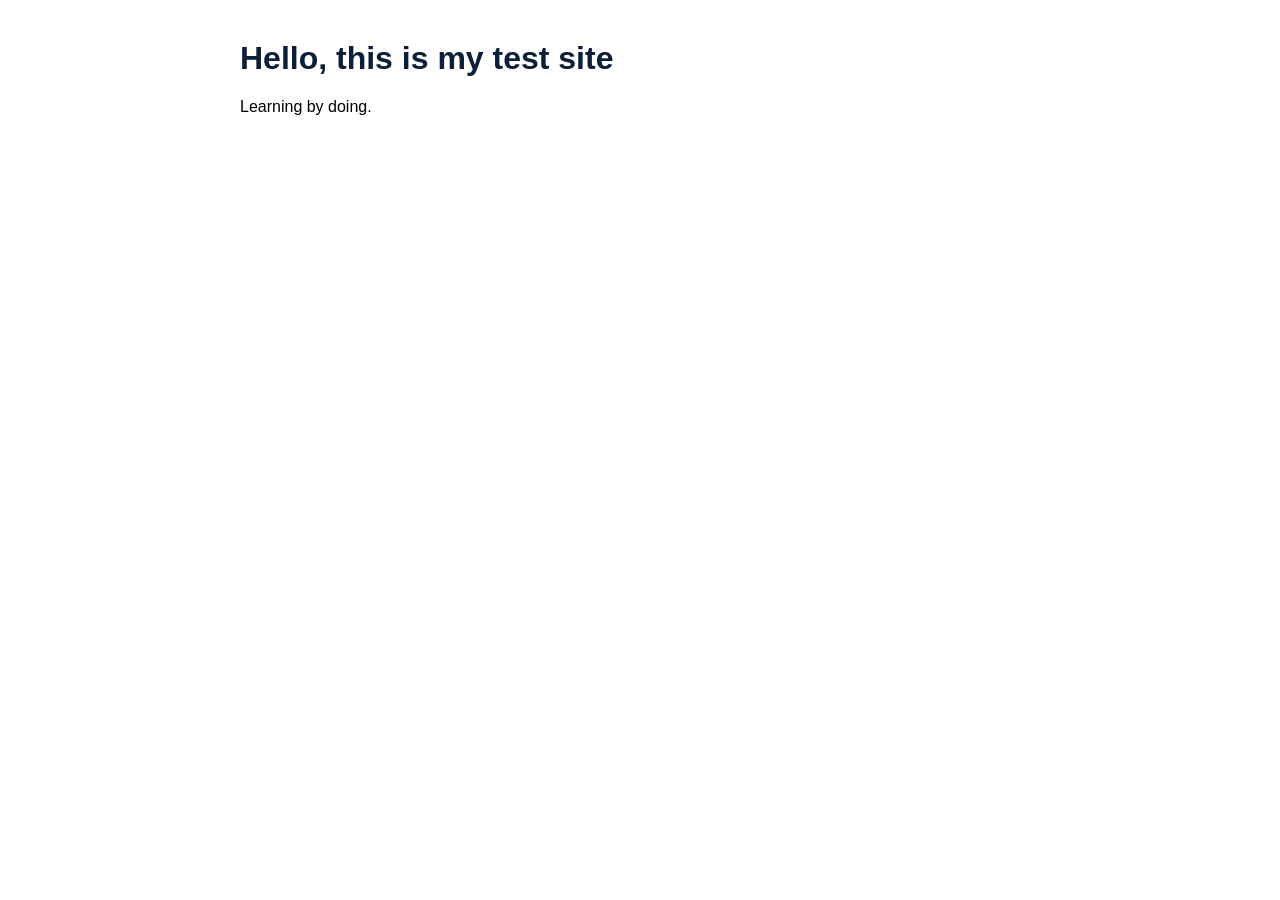
<file: index.html>
<!DOCTYPE html>
<html>
<head>
  <meta charset="UTF-8">
  <title>My Test Site</title>
  <link rel="stylesheet" href="style.css">
</head>
<body>
  <h1>Hello, this is my test site</h1>
  <p>Learning by doing.</p>
</body>
</html>
</file>
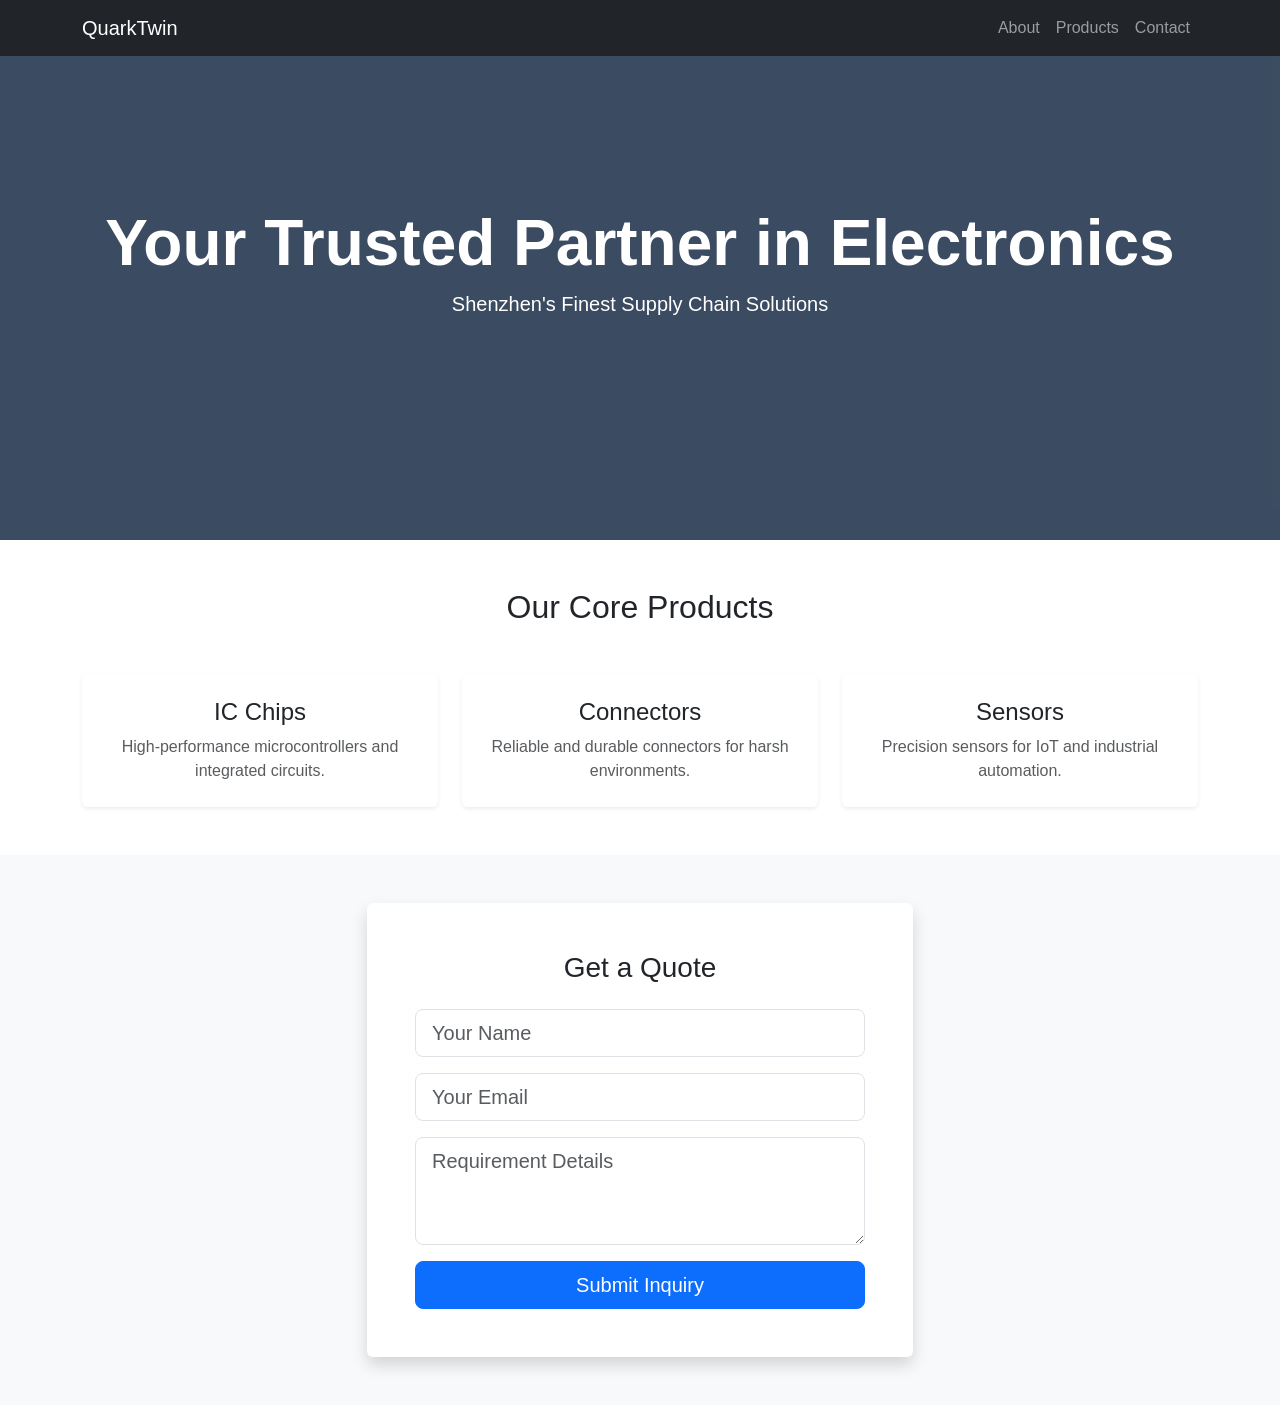
<file: templates/templates/index.html>
<!DOCTYPE html>
<html lang="en">
<head>
    <meta charset="UTF-8">
    <meta name="viewport" content="width=device-width, initial-scale=1.0">
    <title>QuarkTwin - Electronic Components</title>
    <link href="https://cdn.jsdelivr.net/npm/bootstrap@5.3.0/dist/css/bootstrap.min.css" rel="stylesheet">
    <style>
        body { font-family: 'Segoe UI', Tahoma, Geneva, Verdana, sans-serif; }
        .hero { background: url('https://images.unsplash.com/photo-1518770660439-4636190af475?auto=format&fit=crop&q=80') no-repeat center center/cover; height: 60vh; position: relative; }
        .hero-overlay { background: rgba(11, 31, 58, 0.8); position: absolute; top: 0; left: 0; right: 0; bottom: 0; display: flex; align-items: center; justify-content: center; }
        .card { transition: transform 0.3s; }
        .card:hover { transform: translateY(-10px); box-shadow: 0 10px 20px rgba(0,0,0,0.1); }
    </style>
</head>
<body>
    <!-- 导航栏 -->
    <nav class="navbar navbar-expand-lg navbar-dark bg-dark fixed-top">
        <div class="container">
            <a class="navbar-brand" href="#">QuarkTwin</a>
            <button class="navbar-toggler" type="button" data-bs-toggle="collapse" data-bs-target="#navbarNav">
                <span class="navbar-toggler-icon"></span>
            </button>
            <div class="collapse navbar-collapse" id="navbarNav">
                <ul class="navbar-nav ms-auto">
                    <li class="nav-item"><a class="nav-link" href="#about">About</a></li>
                    <li class="nav-item"><a class="nav-link" href="#products">Products</a></li>
                    <li class="nav-item"><a class="nav-link" href="#contact">Contact</a></li>
                </ul>
            </div>
        </div>
    </nav>

    <!-- 首屏 -->
    <div class="hero">
        <div class="hero-overlay text-center text-white">
            <div>
                <h1 class="display-3 fw-bold">Your Trusted Partner in Electronics</h1>
                <p class="lead">Shenzhen's Finest Supply Chain Solutions</p>
            </div>
        </div>
    </div>

    <!-- 产品区 -->
    <div class="container py-5" id="products">
        <h2 class="text-center mb-5">Our Core Products</h2>
        <div class="row g-4">
            <div class="col-md-4">
                <div class="card h-100 border-0 shadow-sm">
                    <div class="card-body text-center p-4">
                        <h4 class="card-title">IC Chips</h4>
                        <p class="card-text text-muted">High-performance microcontrollers and integrated circuits.</p>
                    </div>
                </div>
            </div>
            <div class="col-md-4">
                <div class="card h-100 border-0 shadow-sm">
                    <div class="card-body text-center p-4">
                        <h4 class="card-title">Connectors</h4>
                        <p class="card-text text-muted">Reliable and durable connectors for harsh environments.</p>
                    </div>
                </div>
            </div>
            <div class="col-md-4">
                <div class="card h-100 border-0 shadow-sm">
                    <div class="card-body text-center p-4">
                        <h4 class="card-title">Sensors</h4>
                        <p class="card-text text-muted">Precision sensors for IoT and industrial automation.</p>
                    </div>
                </div>
            </div>
        </div>
    </div>

    <!-- 表单区 -->
    <div class="bg-light py-5" id="contact">
        <div class="container">
            <div class="row justify-content-center">
                <div class="col-md-6">
                    <div class="card border-0 shadow">
                        <div class="card-body p-5">
                            <h3 class="text-center mb-4">Get a Quote</h3>
                            <form action="/submit" method="POST">
                                <div class="mb-3">
                                    <input type="text" class="form-control form-control-lg" name="name" placeholder="Your Name" required>
                                </div>
                                <div class="mb-3">
                                    <input type="email" class="form-control form-control-lg" name="email" placeholder="Your Email" required>
                                </div>
                                <div class="mb-3">
                                    <textarea class="form-control form-control-lg" name="message" rows="3" placeholder="Requirement Details" required></textarea>
                                </div>
                                <button type="submit" class="btn btn-primary btn-lg w-100">Submit Inquiry</button>
                            </form>
                        </div>
                    </div>
                </div>
            </div>
        </div>
    </div>

    <script src="https://cdn.jsdelivr.net/npm/bootstrap@5.3.0/dist/js/bootstrap.bundle.min.js"></script>
</body>
</html>
</file>
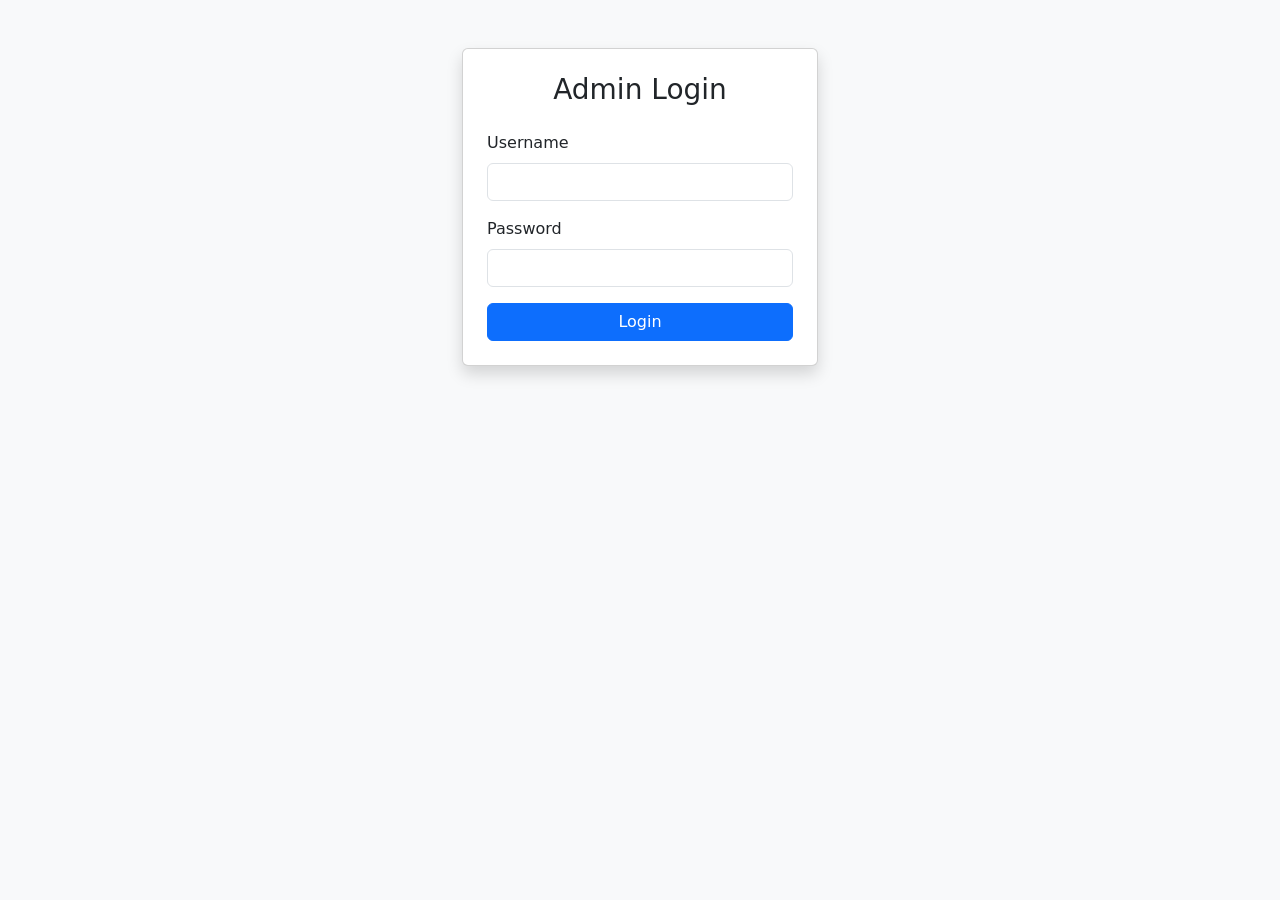
<file: templates/login.html>
<!DOCTYPE html>
<html lang="en">
<head>
    <meta charset="UTF-8">
    <title>Admin Login - QuarkTwin</title>
    <link href="https://cdn.jsdelivr.net/npm/bootstrap@5.3.0/dist/css/bootstrap.min.css" rel="stylesheet">
</head>
<body class="bg-light">
    <div class="container mt-5">
        <div class="row justify-content-center">
            <div class="col-md-4">
                <div class="card shadow">
                    <div class="card-body p-4">
                        <h3 class="text-center mb-4">Admin Login</h3>
                        <form method="POST" action="/login">
                            <div class="mb-3">
                                <label class="form-label">Username</label>
                                <input type="text" class="form-control" name="username" required>
                            </div>
                            <div class="mb-3">
                                <label class="form-label">Password</label>
                                <input type="password" class="form-control" name="password" required>
                            </div>
                            <button type="submit" class="btn btn-primary w-100">Login</button>
                        </form>
                    </div>
                </div>
            </div>
        </div>
    </div>
</body>
</html>
</file>
<file: style.css>
body { font-family: Arial; max-width: 800px; margin: 40px auto; }
h1 { color: #0B1F3A; }
</file>
